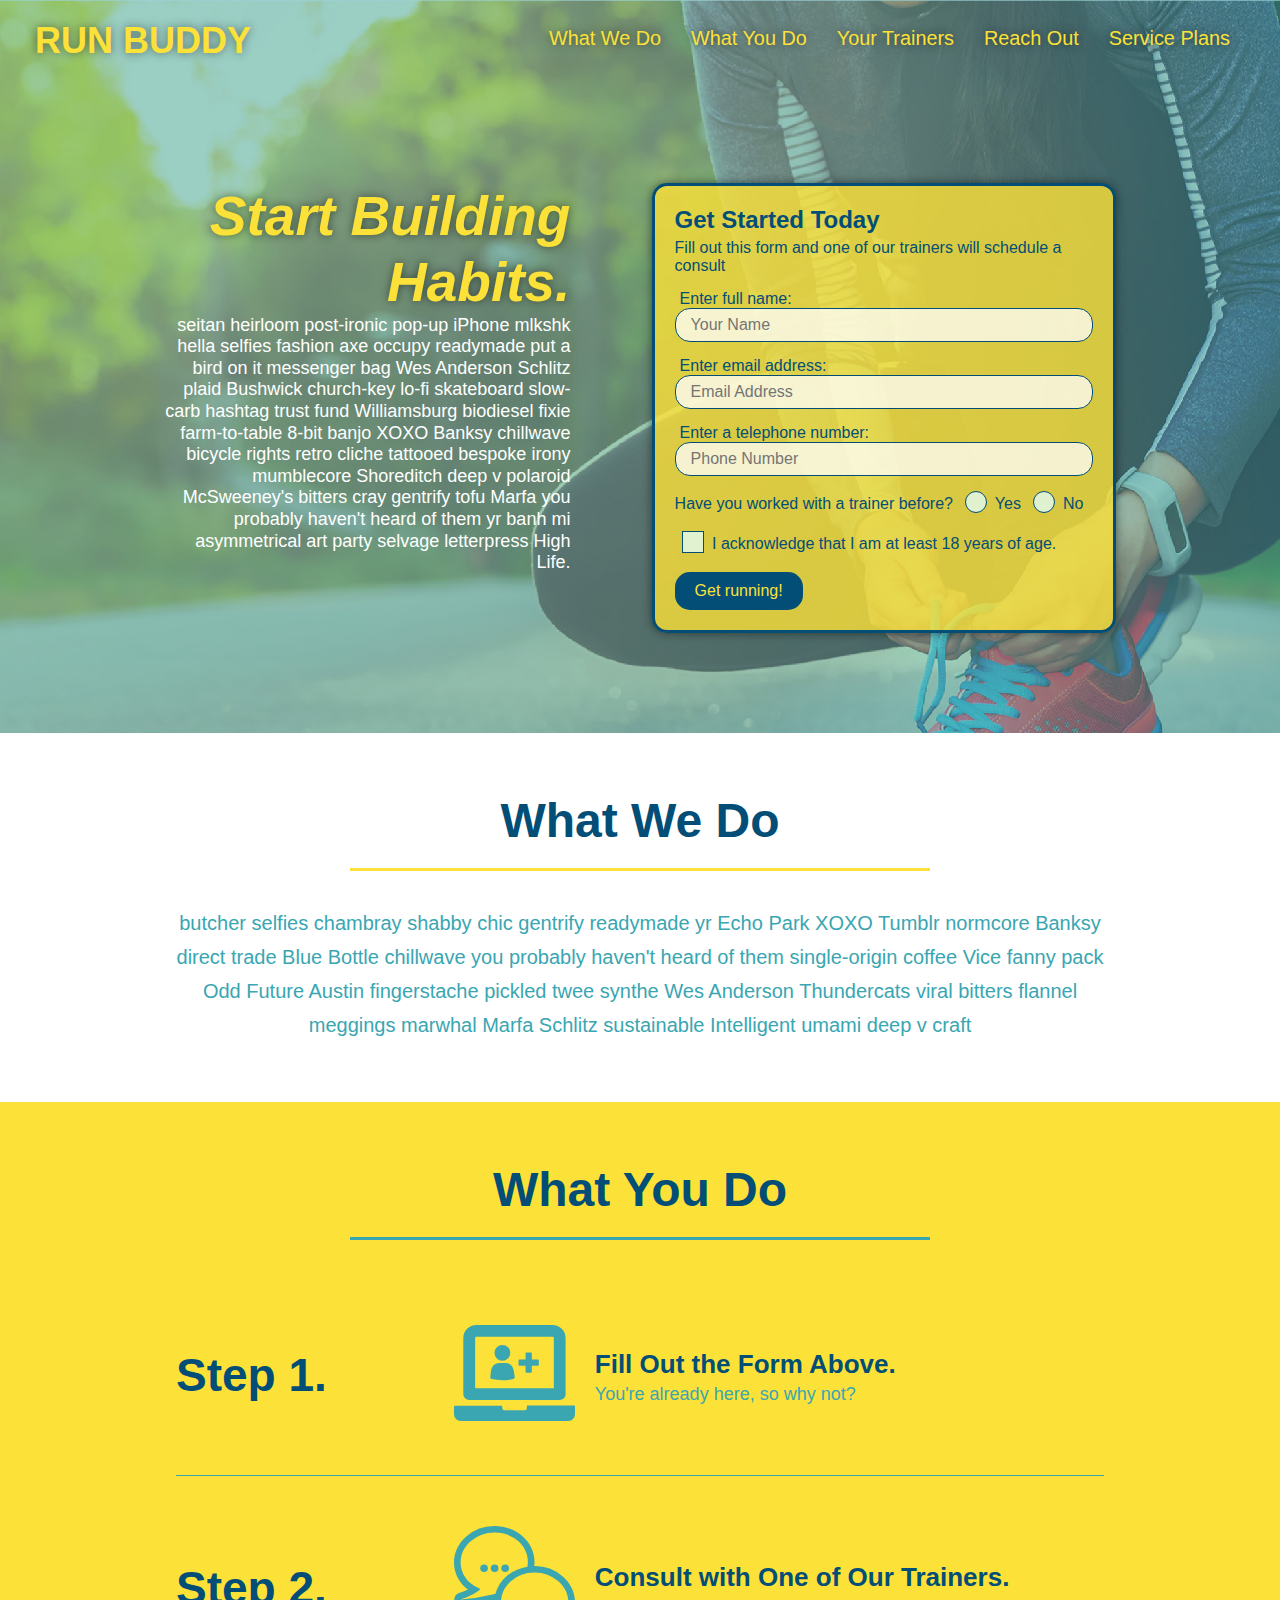
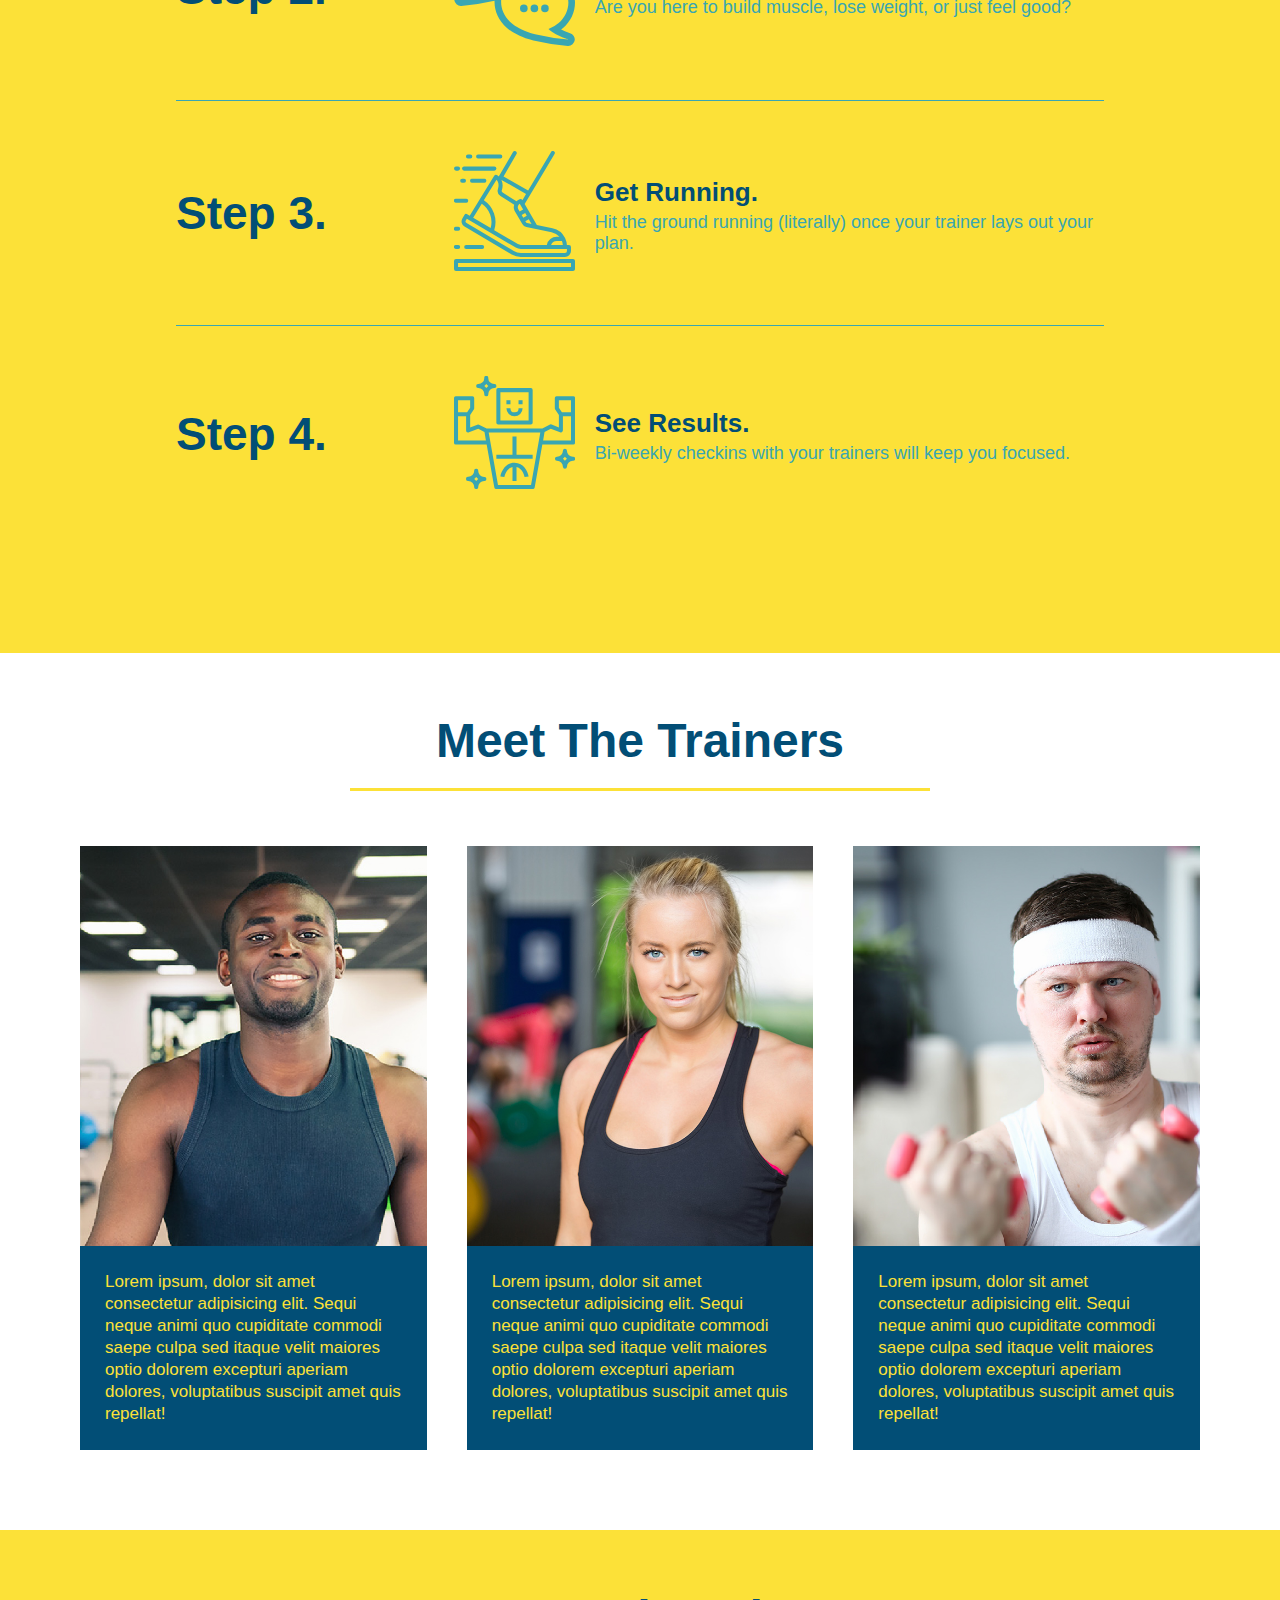
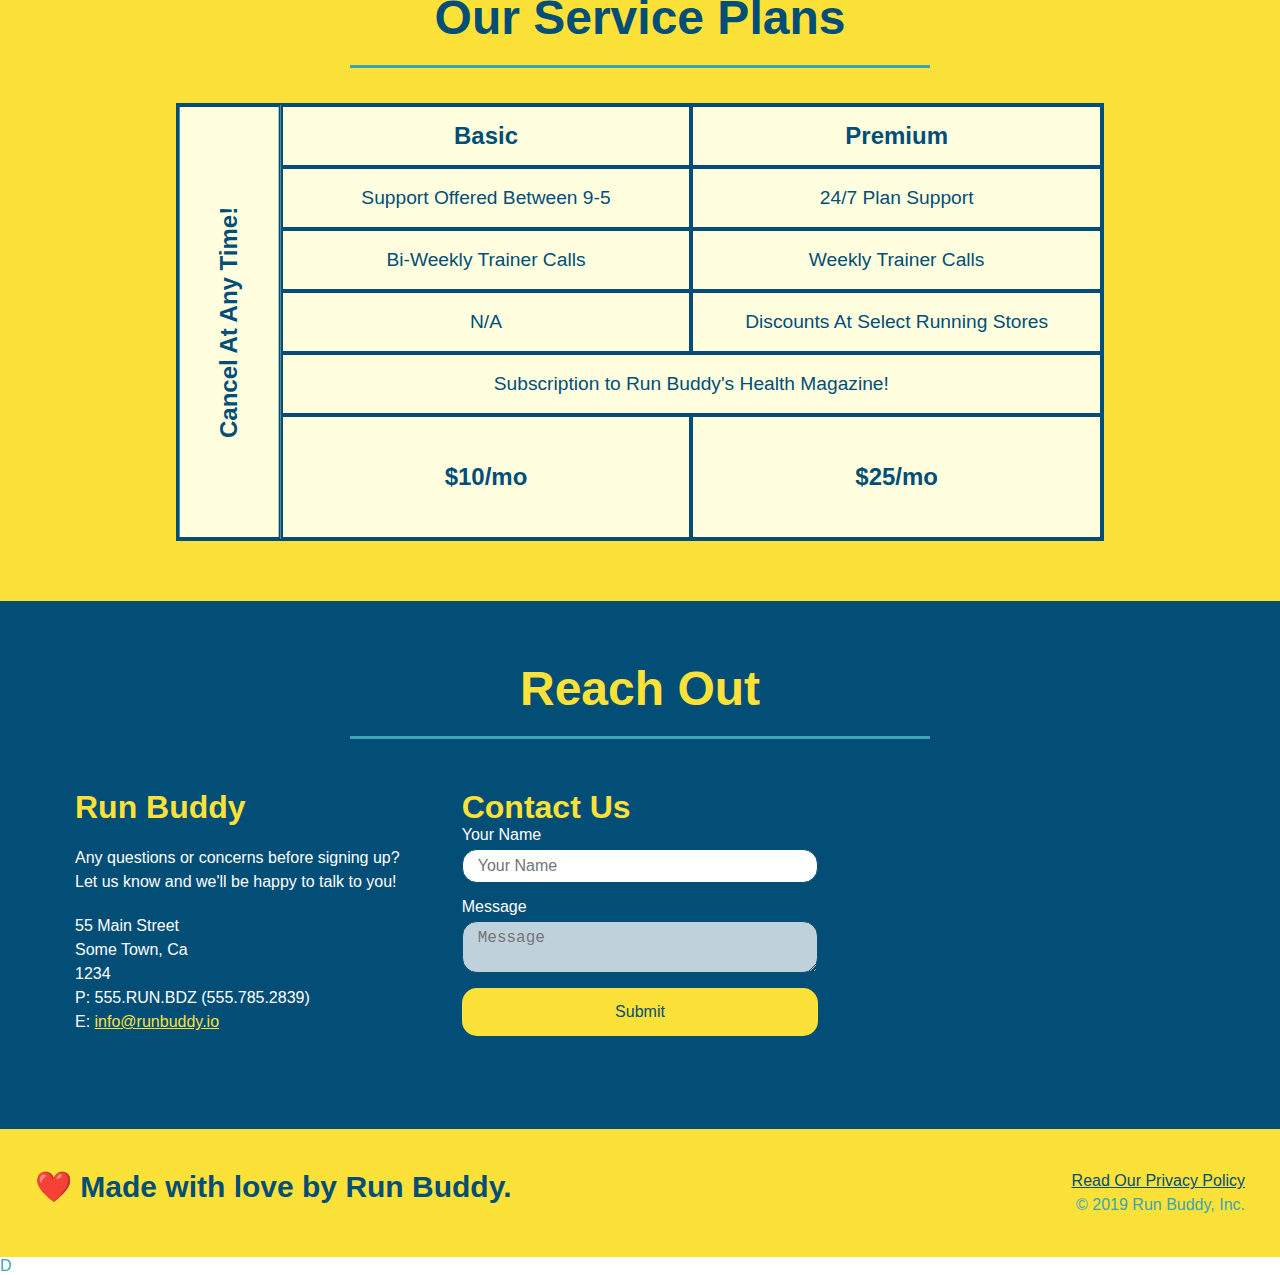
<file: index.html>
<!DOCTYPE html> 
<html lang="en">
    <head> 
        <meta name="viewport" content="width=device-width, initial-scale=1.0"/>
        <link rel="stylesheet" href="./assets/css/style.css" />
        <meta charset="UTF-8" />
        <title>Run Buddy</title>
    </head>
<body> 
    <!-- navigation --> 
    <header> 
    <h1>
        <a href="/">RUN BUDDY</a>
    </h1>
    <nav> 
        <!-- Unordered list element-->
        <ul>
            <!-- List item element-->
            <li>
                <!-- Anchor element -->
                <a href="#what-we-do">What We Do</a>
            </li>
            <li> 
                <a href="#what-you-do">What You Do</a>
            </li>
            <li>
                <a href="#your-trainers">Your Trainers</a>
            </li>
            <li>
                <a href="#reach-out">Reach Out</a>
            </li>
            <li>
                <a href="#service-plans">Service Plans</a>
            </li>
        </ul>
    </nav>
    </header> 

    <!-- hero/jumbotron -->
    <section class="hero">
        <div class="hero-cta"> 
            <h2>Start Building Habits.</h2>
            <p>
                seitan heirloom post-ironic pop-up iPhone mlkshk hella selfies fashion axe occupy readymade put a bird on it
                messenger bag Wes Anderson Schlitz plaid Bushwick church-key lo-fi skateboard slow-carb hashtag trust fund
                Williamsburg biodiesel fixie farm-to-table 8-bit banjo XOXO Banksy chillwave bicycle rights retro cliche
                tattooed bespoke irony mumblecore Shoreditch deep v polaroid McSweeney's bitters cray gentrify tofu Marfa you
                probably haven't heard of them yr banh mi asymmetrical art party selvage letterpress High Life.
                </p> 
        </div>
        <div class="hero-form">
            <h3>Get Started Today</h3>
        <p>Fill out this form and one of our trainers will schedule a consult</p>
        <!-- Add form element -->
        <form>
            <label for="name">Enter full name:</label>
            <input type="text" placeholder="Your Name" name="name" id="name" class="form-input"/> 

            <label for="email">Enter email address:</label>
            <input type="email" placeholder="Email Address" name="email" id="email" class="form-input"/>

            <label for="phone">Enter a telephone number:</label>
            <input type="tel" placeholder="Phone Number" name="phone" id="phone" class="form-input"/> 

            <p>Have you worked with a trainer before?
                <span class="radio-wrapper">
                <input type="radio" name="trainer-confirm" id="trainer-yes" />
                <label for="trainer-yes">Yes</label>
            </span>
            <span class="radio-wrapper">
                <input type="radio" name="trainer-confirm" id="trainer-no" />
                <label for="trainer-no">No</label>
            </span>
            </p>
            <p>
                <span class="checkbox-wrapper">
                    <input type="checkbox" name="age-confirm" id="checkbox" />
                    <label for="checkbox">I acknowledge that I am at least 18 years of age.</label>
                  </span>
            </p>
            <button type="submit">
                Get running!
            </button>
        </form>
         </div>
    </section>
<!-- end hero -->

    <!-- "what we do" section-->
    <section id="what-we-do" class="intro"> 
        <div class="flex-row">
        <h2 class="section-title primary-border">What We Do</h2>
    </div>
    <div class="flex-row">
        <p> butcher selfies chambray shabby chic gentrify readymade yr Echo Park XOXO Tumblr normcore Banksy direct trade Blue Bottle chillwave you probably haven't heard of them single-origin coffee Vice fanny pack Odd Future Austin fingerstache pickled twee synthe Wes Anderson Thundercats viral bitters flannel meggings marwhal Marfa Schlitz sustainable Intelligent umami deep v craft
         </p>
    </div>
    </section>

    <!-- "what you do" section-->
    <section id="what-you-do" class="steps"> 
        <div class="flex-row">
        <h2 class="section-title secondary-border">What You Do</h2>
        </div>

    <div class="step">
    <h3>Step 1.</h3>
    <div class="step-info">
        <div class="step-img">
        <img src="./assets/images/step-1.svg" alt="" />
        </div>
        <div class="step-text">
        <h4>Fill Out the Form Above.</h4>
        <p> You're already here, so why not?</p>
        </div>
        </div>
    </div>

    <div class="step"> 
        <h3>Step 2.</h3>
        <div class="step-info">
            <div class="step-img">
        <img src="./assets/images/step-2.svg" alt="" />
        </div>
        <div class="step-text">
        <h4>Consult with One of Our Trainers.</h4>
        <p>Are you here to build muscle, lose weight, or just feel good?</p>
        </div>
    </div>
    </div>
    
    <div class="step">
        <h3>Step 3.</h3> 
        <div class="step-info">
            <div class="step-img">
        <img src="./assets/images/step-3.svg" alt="" />
        </div>
        <div class="step-text">
        <h4>Get Running.</h4>
        <p>Hit the ground running (literally) once your trainer lays out your plan.</p>
        </div>
        </div>
    </div>

    <div class="step">
        <h3>Step 4.</h3>
        <div class="step-info">
            <div class="step-img">
        <img src="assets/images/step-4.svg" alt="" />
        </div>
        <div class="step-text">
        <h4>See Results.</h4>
        <p>Bi-weekly checkins with your trainers will keep you focused.</p>
        </div>
        </div>
    </div>

    </section>
    
    <!-- "meet the trainers" section-->
    <section id="your-trainers">
        <div class="flex-row">
    <h2 class="section-title primary-border"> Meet The Trainers</h2>
    </div>
<div class="trainers">
    <!-- first trainer bio -->
    <article class="trainer"> 
        <div class="trainer-img trainer-1">
            <div>
            <h3>Arron Stephens</h3>
            <h4>Speed / Strength</h4>
            </div>
        </div>
        <div class="trainer-bio">
            <h3>Arron Stephens</h3>
            <h4>Speed / Strength</h4>
            <p>
                Lorem ipsum, dolor sit amet consectetur adipisicing elit. Sequi neque animi quo cupiditate commodi saepe culpa sed
                itaque velit maiores optio dolorem excepturi aperiam dolores, voluptatibus suscipit amet quis repellat!
            </p>
        </div>
    </article>

    <!-- second trainer bio -->
    <article class="trainer">
        <div class="trainer-img trainer-2">
            <div>
            <h3>Joanna Gill</h3>
            <h4>Endurance</h4>
            </div>
        </div>
        <div class="trainer-bio">
            <h3>Joanna Gill</h3>
            <h4>Endurance</h4>
            <p>Lorem ipsum, dolor sit amet consectetur adipisicing elit. Sequi neque animi quo cupiditate commodi saepe culpa sed
                itaque velit maiores optio dolorem excepturi aperiam dolores, voluptatibus suscipit amet quis repellat!
             </p>
        </div>
    </article>
    
    <!-- third trainer bio -->
    <article class="trainer">
        <div class="trainer-img trainer-3">
       <div>
           <h3>Harry "the Headband" Smith</h3>
           <h4>Strength</h4>
       </div>
        </div>
       <div class="trainer-bio">
        <h3>Harry "the Headband" Smith</h3>
        <h4>Strength</h4>
           <p>Lorem ipsum, dolor sit amet consectetur adipisicing elit. Sequi neque animi quo cupiditate commodi saepe culpa sed
            itaque velit maiores optio dolorem excepturi aperiam dolores, voluptatibus suscipit amet quis repellat!
        </p>
       </div> 
    </article>
    </div>

    </section>

<section id="service-plans" class="services">
<h2 class="section-title secondary-border">
    Our Service Plans
</h2>
<div class="service-grid-wrapper">
    <div class="service-grid-container">
  <!-- Headers -->
<div class="service-grid-item grid-head basic">
    Basic
  </div>
  <div class="service-grid-item grid-head premium">
    Premium
  </div>
  <!-- Body -->
  <div class="service-grid-item basic">
    Support Offered Between 9-5
  </div>
  
  <div class="service-grid-item premium">
    24/7 Plan Support
  </div>
  
  <div class="service-grid-item basic">
    Bi-Weekly Trainer Calls
  </div>
  
  <div class="service-grid-item premium">
    Weekly Trainer Calls
  </div>
  
  <div class="service-grid-item basic">
    N/A
  </div>
  
  <div class="service-grid-item premium">
    Discounts At Select Running Stores
  </div>
  
  <div class="service-grid-item both">
    Subscription to Run Buddy's Health Magazine!
  </div>
  
  <div class="service-grid-item grid-price basic">
    $10/mo
  </div>
  
  <div class="service-grid-item grid-price premium">
    $25/mo
  </div>
  
  <div class="service-grid-item cancel">
    Cancel At Any Time!
  </div>
    </div> <!-- div service-grid-container -->
  </div> <!-- div service-grid-wrapper -->

</section>

    <!-- "reach out" section-->
    <section id="reach-out" class="contact"> 
        <div class="flex-row">
        <h2 class="section-title secondary-border">Reach Out</h2>
        </div>
        <div class="contact-info">
            <div>
            <h3>Run Buddy</h3>
            <p> 
                Any questions or concerns before signing up? 
                <br /> 
                Let us know and we'll be happy to talk to you!
            </p>

            <address>
                55 Main Street <br />
                Some Town, Ca <br />
                1234<br />
                P: 555.RUN.BDZ (555.785.2839)<br/>
                E: <a href="mailto:info@runbuddy.io">info@runbuddy.io</a>
            </address>
        </div>
        <div class="contact-form">
            <h3>Contact Us</h3>
            <form>
                <label for="contact-name">Your Name</label>
                <input type="text" id="contact-name" placeholder="Your Name"/>

                <label for="contact-message">Message</label>
                <textarea id="contact-message" placeholder="Message"></textarea>
                <button type="submit">Submit</button>
            </form>    
            </div>
                <iframe src="https://www.google.com/maps/embed?pb=!1m26!1m12!1m3!1d6343.705112958819!2d-121.84795732366601!3d37.34599921935895!2m3!1f0!2f0!3f0!3m2!1i1024!2i768!4f13.1!4m11!3e6!4m3!3m2!1d37.343133!2d-121.8448739!4m5!1s0x808fcd3c7d6fde57%3A0x1191982f8df5db0e!2s633%20Sinclair%20Dr%2C%20San%20Jose%2C%20CA%2095116-3440%2C%20USA!3m2!1d37.3493237!2d-121.8420407!5e0!3m2!1sen!2sus!4v1600369711053!5m2!1sen!2sus" 
                frameborder="0" style="border:0;" allowfullscreen="" aria-hidden="false" tabindex="0"></iframe>
        </div>
        </div>
    </section>

<!-- footer -->
<footer>
    <h2>❤️ Made with love by Run Buddy. </h2>
    <div> 
        <a href="./projects-policy.html">Read Our Privacy Policy</a><br />
        &copy; 2019 Run Buddy, Inc.
    </div>
</footer>

</body>
</html>
D
</file>
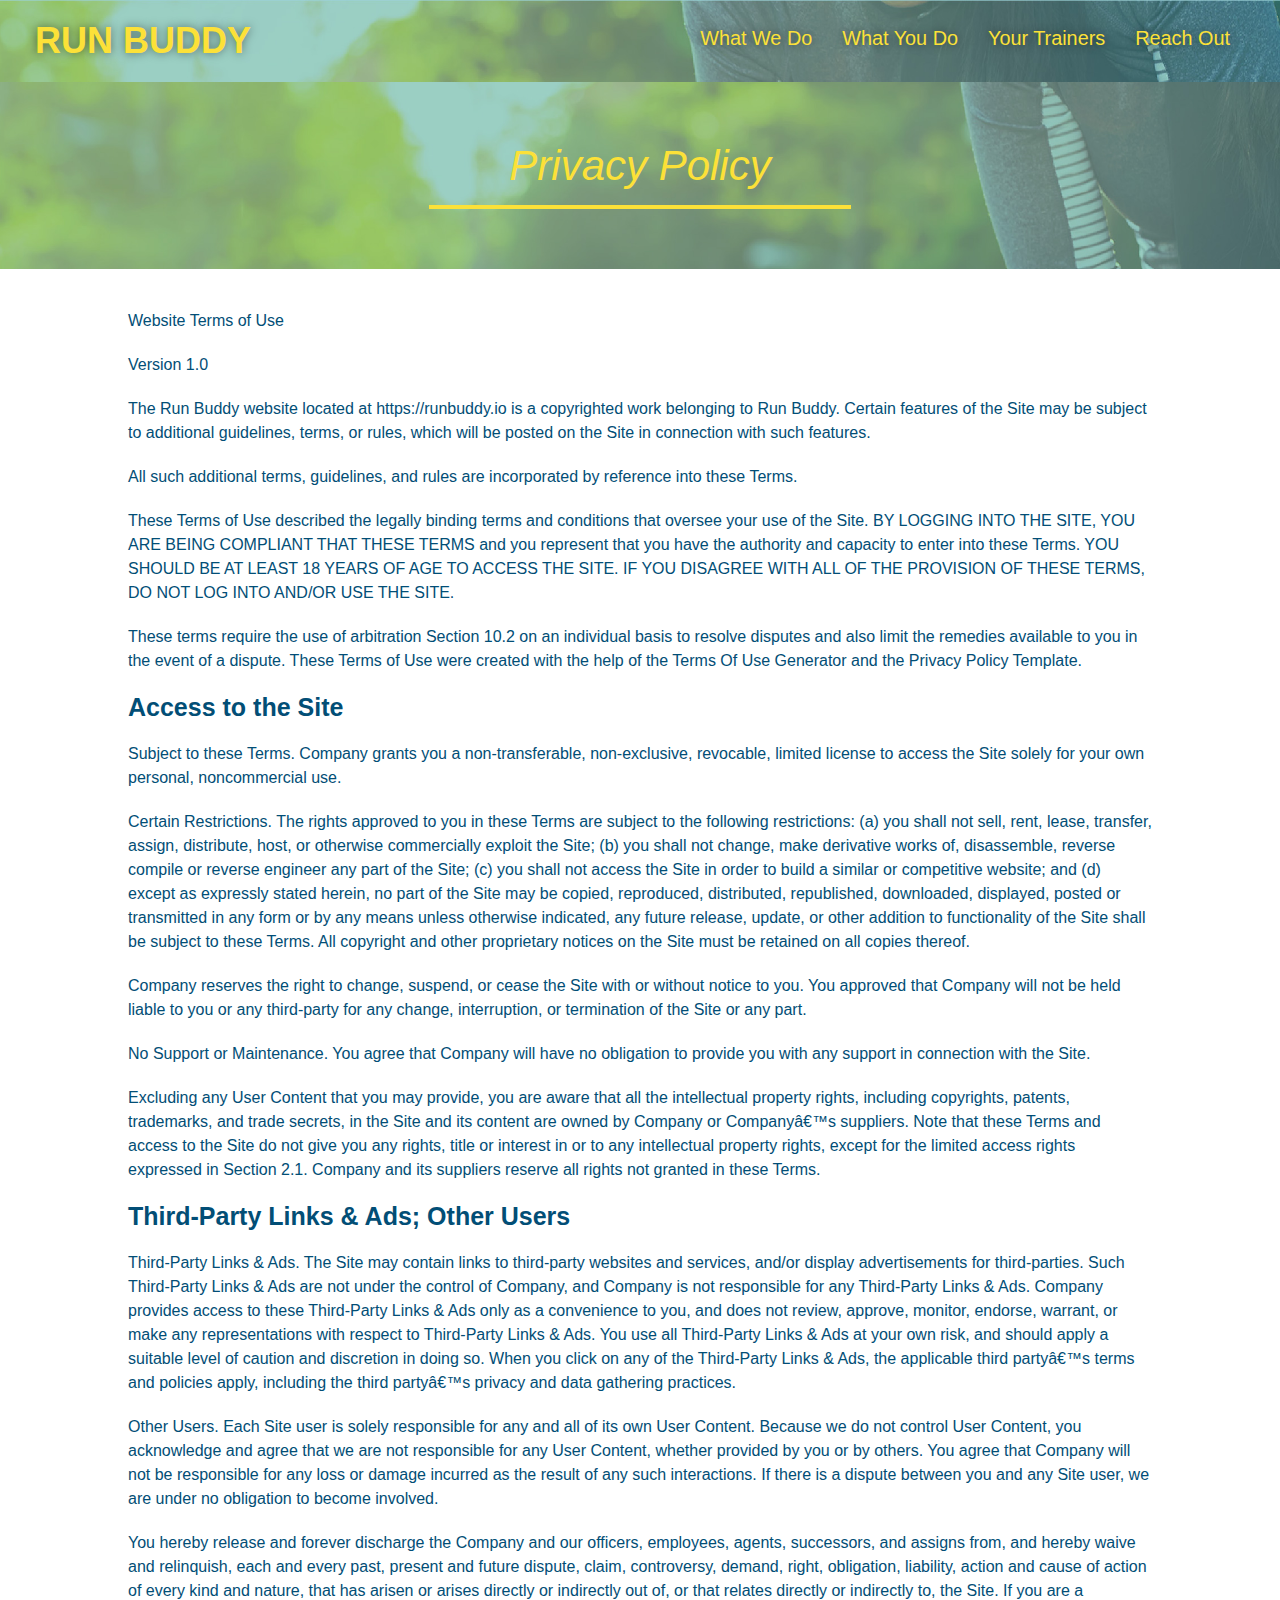
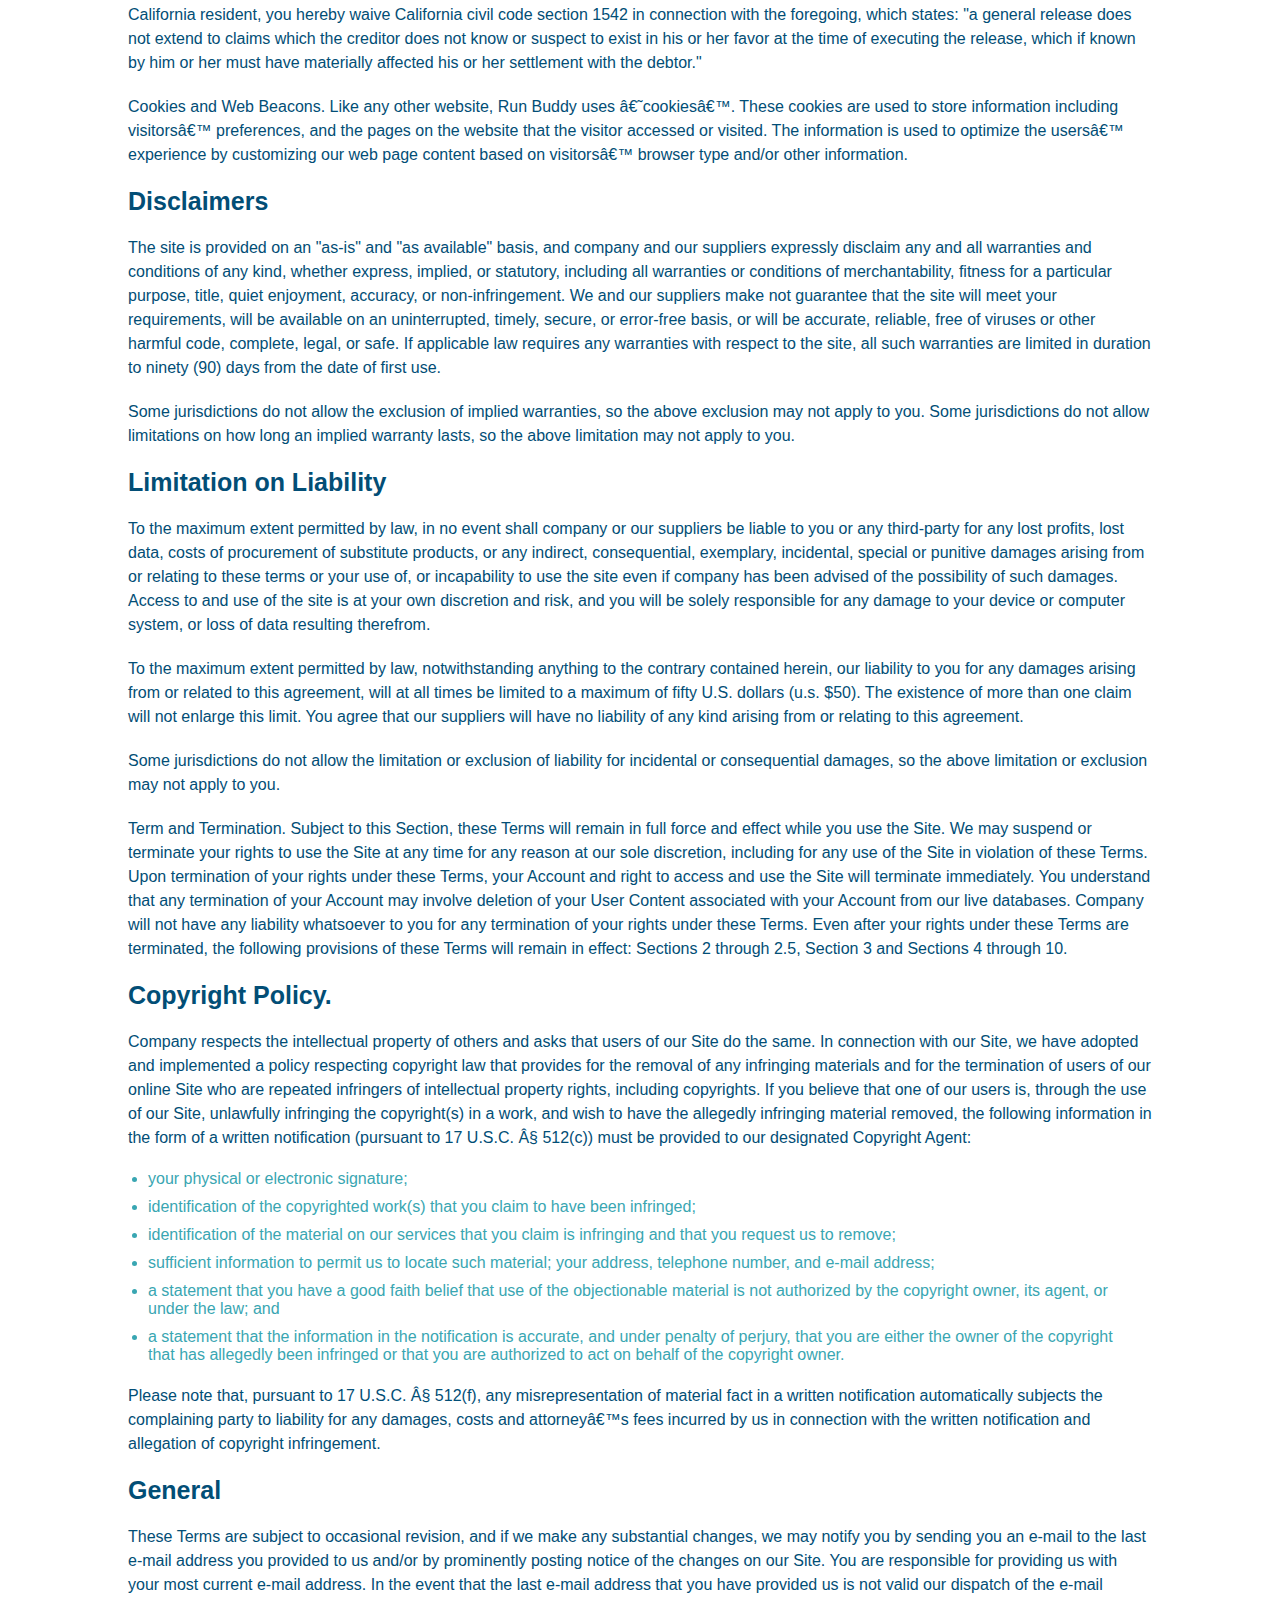
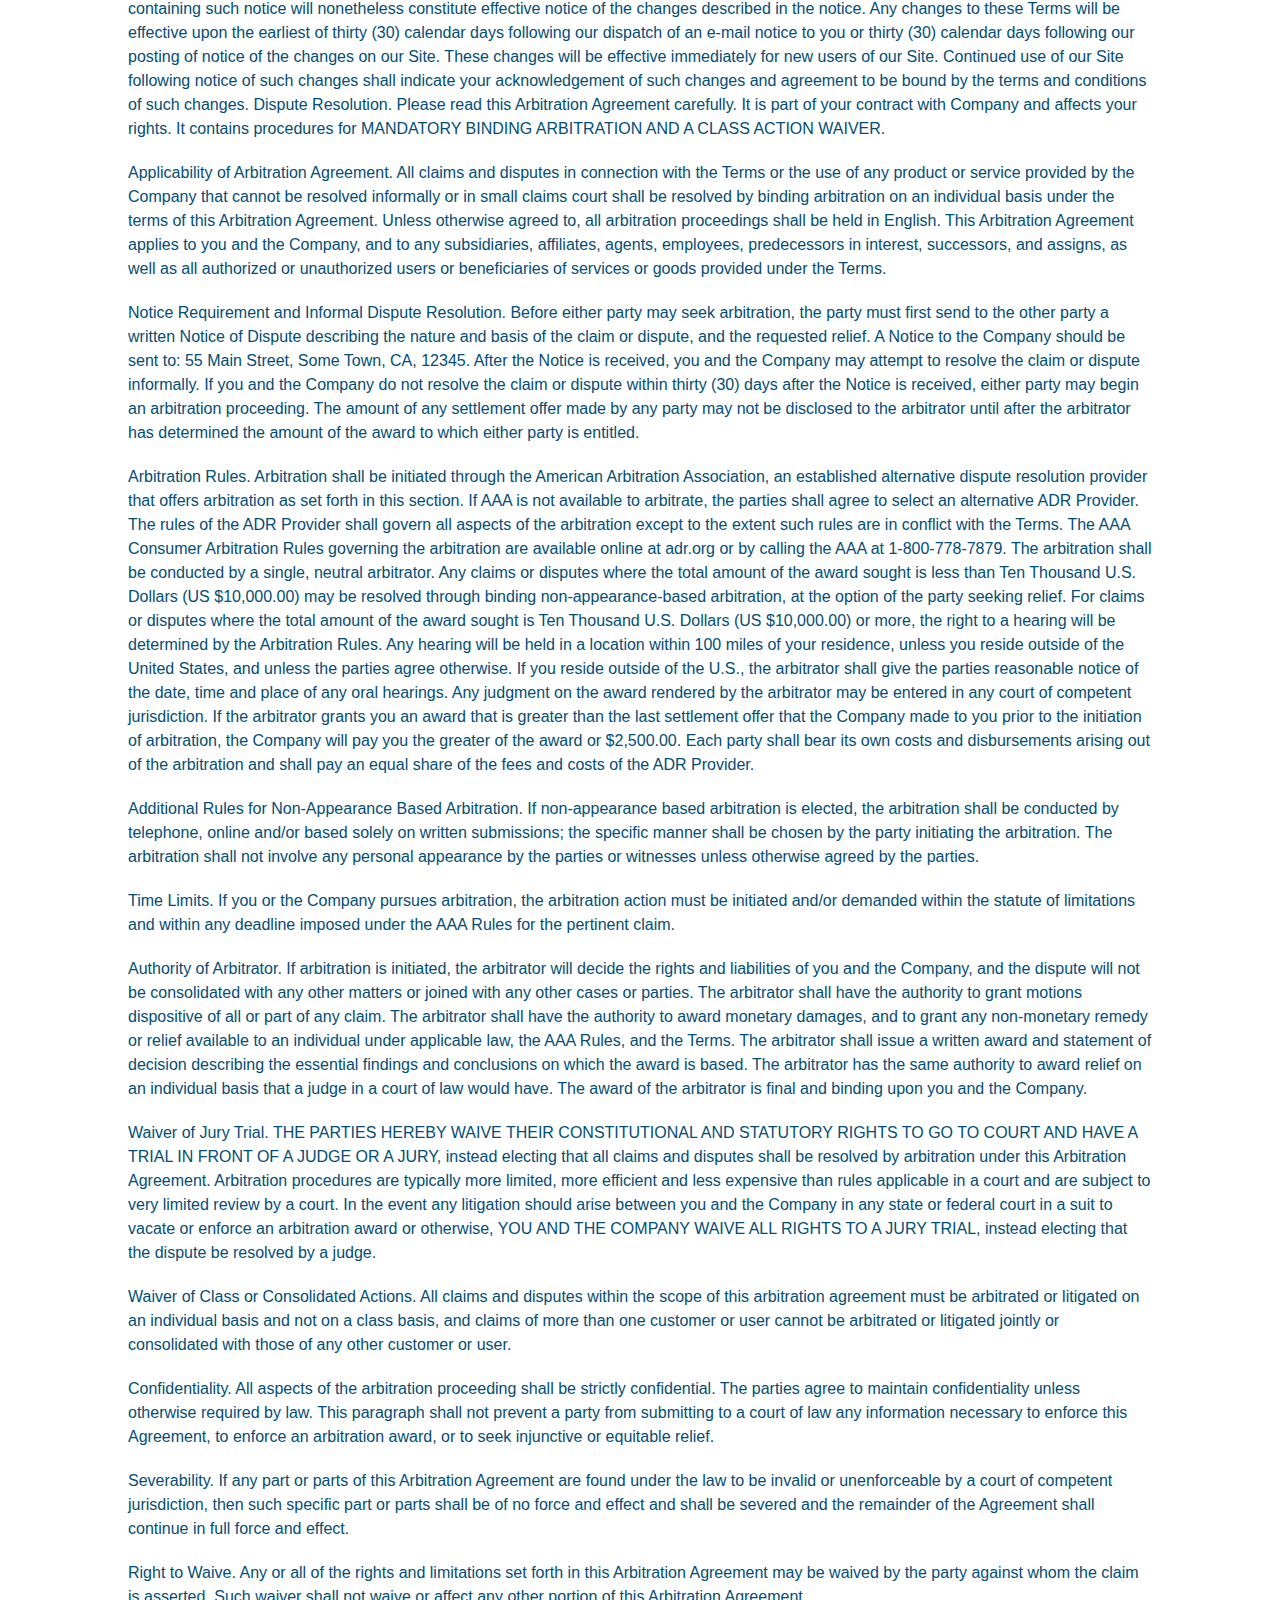
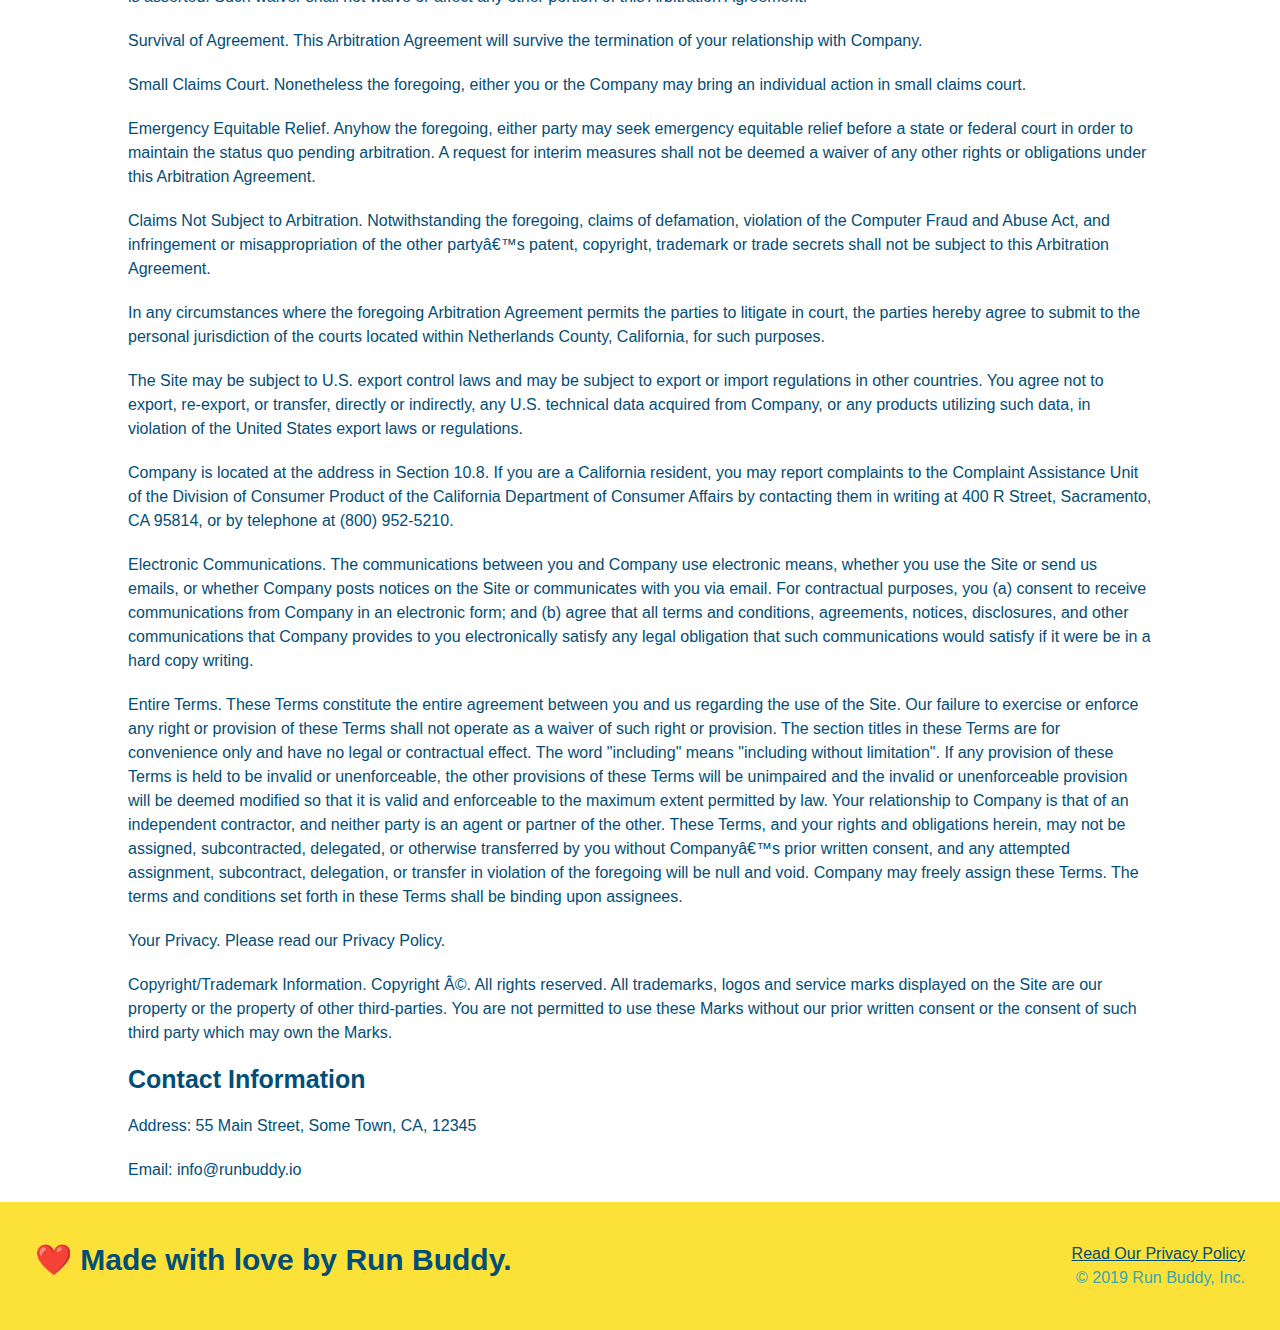
<file: projects-policy.html>
<!DOCTYPE html>
<html lang="en">
<head>
  <meta name="viewport" content="width=device-width, initial-scale=1.0"/>
    <link rel="stylesheet" href="./assets/css/style.css" />
    <link rel="stylesheet" href="./assets/css/secondary-styles.css" />
    <meta charset="UTF-8">
    <title>Privacy Policy - Run Buddy</title>
</head>
<body>
    
</body>

<header> 
    <h1>
        <a href="/">RUN BUDDY</a>
    </h1>

    <!-- navigation header -->
    <nav> 
        <!-- Unordered list element-->
        <ul>
            <!-- List item element-->
            <li>
                <!-- Anchor element -->
                <a href="./index.html#what-we-do">What We Do</a>
            </li>
            <li> 
                <a href="./index.html#what-you-do">What You Do</a>
            </li>
            <li>
                <a href="./index.html#your-trainers">Your Trainers</a>
            </li>
            <li>
                <a href="./index.html#reach-out">Reach Out</a>
            </li>
        </ul>
    </nav>
    </header> 

    <!-- hero section -->
    <section class="hero">
        <h2 class="page-title">
            Privacy Policy
        </h2>

    </section>

    <article class="secondary-content"> 
        <p>
            Website Terms of Use
          </p>
    
          <p>
            Version 1.0
          </p>
    
          <p>
            The Run Buddy website located at https://runbuddy.io is a copyrighted work belonging to Run Buddy. Certain
            features of the Site may be subject to additional guidelines, terms, or rules, which will be posted on the Site
            in connection with such features.
          </p>
    
          <p>
            All such additional terms, guidelines, and rules are incorporated by reference into these Terms.
          </p>
    
          <p>
            These Terms of Use described the legally binding terms and conditions that oversee your use of the Site. BY
            LOGGING INTO THE SITE, YOU ARE BEING COMPLIANT THAT THESE TERMS and you represent that you have the authority
            and capacity to enter into these Terms. YOU SHOULD BE AT LEAST 18 YEARS OF AGE TO ACCESS THE SITE. IF YOU
            DISAGREE WITH ALL OF THE PROVISION OF THESE TERMS, DO NOT LOG INTO AND/OR USE THE SITE.
          </p>
    
          <p>
            These terms require the use of arbitration Section 10.2 on an individual basis to resolve disputes and also
            limit the remedies available to you in the event of a dispute. These Terms of Use were created with the help of
            the Terms Of Use Generator and the Privacy Policy Template.
          </p>
    
          <h3>
            Access to the Site
          </h3>
    
          <p>
            Subject to these Terms. Company grants you a non-transferable, non-exclusive, revocable, limited license to
            access the Site solely for your own personal, noncommercial use.
          </p>
    
          <p>
            Certain Restrictions. The rights approved to you in these Terms are subject to the following restrictions: (a)
            you shall not sell, rent, lease, transfer, assign, distribute, host, or otherwise commercially exploit the Site;
            (b) you shall not change, make derivative works of, disassemble, reverse compile or reverse engineer any part of
            the Site; (c) you shall not access the Site in order to build a similar or competitive website; and (d) except
            as expressly stated herein, no part of the Site may be copied, reproduced, distributed, republished, downloaded,
            displayed, posted or transmitted in any form or by any means unless otherwise indicated, any future release,
            update, or other addition to functionality of the Site shall be subject to these Terms. All copyright and other
            proprietary notices on the Site must be retained on all copies thereof.
          </p>
    
          <p>
            Company reserves the right to change, suspend, or cease the Site with or without notice to you. You approved
            that Company will not be held liable to you or any third-party for any change, interruption, or termination of
            the Site or any part.
          </p>
    
          <p>
            No Support or Maintenance. You agree that Company will have no obligation to provide you with any support in
            connection with the Site.
          </p>
    
          <p>
            Excluding any User Content that you may provide, you are aware that all the intellectual property rights,
            including copyrights, patents, trademarks, and trade secrets, in the Site and its content are owned by Company
            or Companyâ€™s suppliers. Note that these Terms and access to the Site do not give you any rights, title or
            interest in or to any intellectual property rights, except for the limited access rights expressed in Section
            2.1. Company and its suppliers reserve all rights not granted in these Terms.
          </p>
    
          <h3>
            Third-Party Links & Ads; Other Users
          </h3>
    
          <p>
            Third-Party Links & Ads. The Site may contain links to third-party websites and services, and/or display
            advertisements for third-parties. Such Third-Party Links & Ads are not under the control of Company, and Company
            is not responsible for any Third-Party Links & Ads. Company provides access to these Third-Party Links & Ads
            only as a convenience to you, and does not review, approve, monitor, endorse, warrant, or make any
            representations with respect to Third-Party Links & Ads. You use all Third-Party Links & Ads at your own risk,
            and should apply a suitable level of caution and discretion in doing so. When you click on any of the
            Third-Party Links & Ads, the applicable third partyâ€™s terms and policies apply, including the third partyâ€™s
            privacy and data gathering practices.
          </p>
    
          <p>
            Other Users. Each Site user is solely responsible for any and all of its own User Content. Because we do not
            control User Content, you acknowledge and agree that we are not responsible for any User Content, whether
            provided by you or by others. You agree that Company will not be responsible for any loss or damage incurred as
            the result of any such interactions. If there is a dispute between you and any Site user, we are under no
            obligation to become involved.
          </p>
    
          <p>
            You hereby release and forever discharge the Company and our officers, employees, agents, successors, and
            assigns from, and hereby waive and relinquish, each and every past, present and future dispute, claim,
            controversy, demand, right, obligation, liability, action and cause of action of every kind and nature, that has
            arisen or arises directly or indirectly out of, or that relates directly or indirectly to, the Site. If you are
            a California resident, you hereby waive California civil code section 1542 in connection with the foregoing,
            which states: "a general release does not extend to claims which the creditor does not know or suspect to exist
            in his or her favor at the time of executing the release, which if known by him or her must have materially
            affected his or her settlement with the debtor."
          </p>
    
          <p>
            Cookies and Web Beacons. Like any other website, Run Buddy uses â€˜cookiesâ€™. These cookies are used to store
            information including visitorsâ€™ preferences, and the pages on the website that the visitor accessed or visited.
            The information is used to optimize the usersâ€™ experience by customizing our web page content based on visitorsâ€™
            browser type and/or other information.
          </p>
    
          <h3>
            Disclaimers
          </h3>
    
          <p>
            The site is provided on an "as-is" and "as available" basis, and company and our suppliers expressly disclaim
            any and all warranties and conditions of any kind, whether express, implied, or statutory, including all
            warranties or conditions of merchantability, fitness for a particular purpose, title, quiet enjoyment, accuracy,
            or non-infringement. We and our suppliers make not guarantee that the site will meet your requirements, will be
            available on an uninterrupted, timely, secure, or error-free basis, or will be accurate, reliable, free of
            viruses or other harmful code, complete, legal, or safe. If applicable law requires any warranties with respect
            to the site, all such warranties are limited in duration to ninety (90) days from the date of first use.
          </p>
    
          <p>
            Some jurisdictions do not allow the exclusion of implied warranties, so the above exclusion may not apply to
            you. Some jurisdictions do not allow limitations on how long an implied warranty lasts, so the above limitation
            may not apply to you.
          </p>
    
          <h3>
            Limitation on Liability
          </h3>
    
          <p>
            To the maximum extent permitted by law, in no event shall company or our suppliers be liable to you or any
            third-party for any lost profits, lost data, costs of procurement of substitute products, or any indirect,
            consequential, exemplary, incidental, special or punitive damages arising from or relating to these terms or
            your use of, or incapability to use the site even if company has been advised of the possibility of such
            damages. Access to and use of the site is at your own discretion and risk, and you will be solely responsible
            for any damage to your device or computer system, or loss of data resulting therefrom.
          </p>
    
          <p>
            To the maximum extent permitted by law, notwithstanding anything to the contrary contained herein, our liability
            to you for any damages arising from or related to this agreement, will at all times be limited to a maximum of
            fifty U.S. dollars (u.s. $50). The existence of more than one claim will not enlarge this limit. You agree that
            our suppliers will have no liability of any kind arising from or relating to this agreement.
          </p>
    
          <p>
            Some jurisdictions do not allow the limitation or exclusion of liability for incidental or consequential
            damages, so the above limitation or exclusion may not apply to you.
          </p>
    
          <p>
            Term and Termination. Subject to this Section, these Terms will remain in full force and effect while you use
            the Site. We may suspend or terminate your rights to use the Site at any time for any reason at our sole
            discretion, including for any use of the Site in violation of these Terms. Upon termination of your rights under
            these Terms, your Account and right to access and use the Site will terminate immediately. You understand that
            any termination of your Account may involve deletion of your User Content associated with your Account from our
            live databases. Company will not have any liability whatsoever to you for any termination of your rights under
            these Terms. Even after your rights under these Terms are terminated, the following provisions of these Terms
            will remain in effect: Sections 2 through 2.5, Section 3 and Sections 4 through 10.
          </p>
    
          <h3>
            Copyright Policy.
          </h3>
    
          <p>
            Company respects the intellectual property of others and asks that users of our Site do the same. In connection
            with our Site, we have adopted and implemented a policy respecting copyright law that provides for the removal
            of any infringing materials and for the termination of users of our online Site who are repeated infringers of
            intellectual property rights, including copyrights. If you believe that one of our users is, through the use of
            our Site, unlawfully infringing the copyright(s) in a work, and wish to have the allegedly infringing material
            removed, the following information in the form of a written notification (pursuant to 17 U.S.C. Â§ 512(c)) must
            be provided to our designated Copyright Agent:
          </p>
    
          <ul>
            <li>
              your physical or electronic signature;
            </li>
            <li>
              identification of the copyrighted work(s) that you claim to have been infringed;
            </li>
            <li>
              identification of the material on our services that you claim is infringing and that you request us to remove;
            </li>
            <li>
              sufficient information to permit us to locate such material; your address, telephone number, and e-mail
              address;
            </li>
            <li>
              a statement that you have a good faith belief that use of the objectionable material is not authorized by the
              copyright owner, its agent, or under the law; and
            </li>
            <li>
              a statement that the information in the notification is accurate, and under penalty of perjury, that you are
              either the owner of the copyright that has allegedly been infringed or that you are authorized to act on
              behalf of the copyright owner.
            </li>
          </ul>
    
          <p>
            Please note that, pursuant to 17 U.S.C. Â§ 512(f), any misrepresentation of material fact in a written
            notification automatically subjects the complaining party to liability for any damages, costs and attorneyâ€™s
            fees incurred by us in connection with the written notification and allegation of copyright infringement.
          </p>
    
          <h3>
            General
          </h3>
    
          <p>
            These Terms are subject to occasional revision, and if we make any substantial changes, we may notify you by
            sending you an e-mail to the last e-mail address you provided to us and/or by prominently posting notice of the
            changes on our Site. You are responsible for providing us with your most current e-mail address. In the event
            that the last e-mail address that you have provided us is not valid our dispatch of the e-mail containing such
            notice will nonetheless constitute effective notice of the changes described in the notice. Any changes to these
            Terms will be effective upon the earliest of thirty (30) calendar days following our dispatch of an e-mail
            notice to you or thirty (30) calendar days following our posting of notice of the changes on our Site. These
            changes will be effective immediately for new users of our Site. Continued use of our Site following notice of
            such changes shall indicate your acknowledgement of such changes and agreement to be bound by the terms and
            conditions of such changes. Dispute Resolution. Please read this Arbitration Agreement carefully. It is part of
            your contract with Company and affects your rights. It contains procedures for MANDATORY BINDING ARBITRATION AND
            A CLASS ACTION WAIVER.
          </p>
    
          <p>
            Applicability of Arbitration Agreement. All claims and disputes in connection with the Terms or the use of any
            product or service provided by the Company that cannot be resolved informally or in small claims court shall be
            resolved by binding arbitration on an individual basis under the terms of this Arbitration Agreement. Unless
            otherwise agreed to, all arbitration proceedings shall be held in English. This Arbitration Agreement applies to
            you and the Company, and to any subsidiaries, affiliates, agents, employees, predecessors in interest,
            successors, and assigns, as well as all authorized or unauthorized users or beneficiaries of services or goods
            provided under the Terms.
          </p>
    
          <p>
            Notice Requirement and Informal Dispute Resolution. Before either party may seek arbitration, the party must
            first send to the other party a written Notice of Dispute describing the nature and basis of the claim or
            dispute, and the requested relief. A Notice to the Company should be sent to: 55 Main Street, Some Town, CA,
            12345. After the Notice is received, you and the Company may attempt to resolve the claim or dispute informally.
            If you and the Company do not resolve the claim or dispute within thirty (30) days after the Notice is received,
            either party may begin an arbitration proceeding. The amount of any settlement offer made by any party may not
            be disclosed to the arbitrator until after the arbitrator has determined the amount of the award to which either
            party is entitled.
          </p>
    
          <p>
            Arbitration Rules. Arbitration shall be initiated through the American Arbitration Association, an established
            alternative dispute resolution provider that offers arbitration as set forth in this section. If AAA is not
            available to arbitrate, the parties shall agree to select an alternative ADR Provider. The rules of the ADR
            Provider shall govern all aspects of the arbitration except to the extent such rules are in conflict with the
            Terms. The AAA Consumer Arbitration Rules governing the arbitration are available online at adr.org or by
            calling the AAA at 1-800-778-7879. The arbitration shall be conducted by a single, neutral arbitrator. Any
            claims or disputes where the total amount of the award sought is less than Ten Thousand U.S. Dollars (US
            $10,000.00) may be resolved through binding non-appearance-based arbitration, at the option of the party seeking
            relief. For claims or disputes where the total amount of the award sought is Ten Thousand U.S. Dollars (US
            $10,000.00) or more, the right to a hearing will be determined by the Arbitration Rules. Any hearing will be
            held in a location within 100 miles of your residence, unless you reside outside of the United States, and
            unless the parties agree otherwise. If you reside outside of the U.S., the arbitrator shall give the parties
            reasonable notice of the date, time and place of any oral hearings. Any judgment on the award rendered by the
            arbitrator may be entered in any court of competent jurisdiction. If the arbitrator grants you an award that is
            greater than the last settlement offer that the Company made to you prior to the initiation of arbitration, the
            Company will pay you the greater of the award or $2,500.00. Each party shall bear its own costs and
            disbursements arising out of the arbitration and shall pay an equal share of the fees and costs of the ADR
            Provider.
          </p>
    
          <p>
            Additional Rules for Non-Appearance Based Arbitration. If non-appearance based arbitration is elected, the
            arbitration shall be conducted by telephone, online and/or based solely on written submissions; the specific
            manner shall be chosen by the party initiating the arbitration. The arbitration shall not involve any personal
            appearance by the parties or witnesses unless otherwise agreed by the parties.
          </p>
    
          <p>
            Time Limits. If you or the Company pursues arbitration, the arbitration action must be initiated and/or demanded
            within the statute of limitations and within any deadline imposed under the AAA Rules for the pertinent claim.
          </p>
    
          <p>
            Authority of Arbitrator. If arbitration is initiated, the arbitrator will decide the rights and liabilities of
            you and the Company, and the dispute will not be consolidated with any other matters or joined with any other
            cases or parties. The arbitrator shall have the authority to grant motions dispositive of all or part of any
            claim. The arbitrator shall have the authority to award monetary damages, and to grant any non-monetary remedy
            or relief available to an individual under applicable law, the AAA Rules, and the Terms. The arbitrator shall
            issue a written award and statement of decision describing the essential findings and conclusions on which the
            award is based. The arbitrator has the same authority to award relief on an individual basis that a judge in a
            court of law would have. The award of the arbitrator is final and binding upon you and the Company.
          </p>
    
          <p>
            Waiver of Jury Trial. THE PARTIES HEREBY WAIVE THEIR CONSTITUTIONAL AND STATUTORY RIGHTS TO GO TO COURT AND HAVE
            A TRIAL IN FRONT OF A JUDGE OR A JURY, instead electing that all claims and disputes shall be resolved by
            arbitration under this Arbitration Agreement. Arbitration procedures are typically more limited, more efficient
            and less expensive than rules applicable in a court and are subject to very limited review by a court. In the
            event any litigation should arise between you and the Company in any state or federal court in a suit to vacate
            or enforce an arbitration award or otherwise, YOU AND THE COMPANY WAIVE ALL RIGHTS TO A JURY TRIAL, instead
            electing that the dispute be resolved by a judge.
          </p>
    
          <p>
            Waiver of Class or Consolidated Actions. All claims and disputes within the scope of this arbitration agreement
            must be arbitrated or litigated on an individual basis and not on a class basis, and claims of more than one
            customer or user cannot be arbitrated or litigated jointly or consolidated with those of any other customer or
            user.
          </p>
    
          <p>
            Confidentiality. All aspects of the arbitration proceeding shall be strictly confidential. The parties agree to
            maintain confidentiality unless otherwise required by law. This paragraph shall not prevent a party from
            submitting to a court of law any information necessary to enforce this Agreement, to enforce an arbitration
            award, or to seek injunctive or equitable relief.
          </p>
    
          <p>
            Severability. If any part or parts of this Arbitration Agreement are found under the law to be invalid or
            unenforceable by a court of competent jurisdiction, then such specific part or parts shall be of no force and
            effect and shall be severed and the remainder of the Agreement shall continue in full force and effect.
          </p>
    
          <p>
            Right to Waive. Any or all of the rights and limitations set forth in this Arbitration Agreement may be waived
            by the party against whom the claim is asserted. Such waiver shall not waive or affect any other portion of this
            Arbitration Agreement.
          </p>
    
          <p>
            Survival of Agreement. This Arbitration Agreement will survive the termination of your relationship with
            Company.
          </p>
    
          <p>
            Small Claims Court. Nonetheless the foregoing, either you or the Company may bring an individual action in small
            claims court.
          </p>
    
          <p>
            Emergency Equitable Relief. Anyhow the foregoing, either party may seek emergency equitable relief before a
            state or federal court in order to maintain the status quo pending arbitration. A request for interim measures
            shall not be deemed a waiver of any other rights or obligations under this Arbitration Agreement.
          </p>
    
          <p>
            Claims Not Subject to Arbitration. Notwithstanding the foregoing, claims of defamation, violation of the
            Computer Fraud and Abuse Act, and infringement or misappropriation of the other partyâ€™s patent, copyright,
            trademark or trade secrets shall not be subject to this Arbitration Agreement.
          </p>
    
          <p>
            In any circumstances where the foregoing Arbitration Agreement permits the parties to litigate in court, the
            parties hereby agree to submit to the personal jurisdiction of the courts located within Netherlands County,
            California, for such purposes.
          </p>
    
          <p>
            The Site may be subject to U.S. export control laws and may be subject to export or import regulations in other
            countries. You agree not to export, re-export, or transfer, directly or indirectly, any U.S. technical data
            acquired from Company, or any products utilizing such data, in violation of the United States export laws or
            regulations.
          </p>
    
          <p>
            Company is located at the address in Section 10.8. If you are a California resident, you may report complaints
            to the Complaint Assistance Unit of the Division of Consumer Product of the California Department of Consumer
            Affairs by contacting them in writing at 400 R Street, Sacramento, CA 95814, or by telephone at (800) 952-5210.
          </p>
    
          <p>
            Electronic Communications. The communications between you and Company use electronic means, whether you use the
            Site or send us emails, or whether Company posts notices on the Site or communicates with you via email. For
            contractual purposes, you (a) consent to receive communications from Company in an electronic form; and (b)
            agree that all terms and conditions, agreements, notices, disclosures, and other communications that Company
            provides to you electronically satisfy any legal obligation that such communications would satisfy if it were be
            in a hard copy writing.
          </p>
    
          <p>
            Entire Terms. These Terms constitute the entire agreement between you and us regarding the use of the Site. Our
            failure to exercise or enforce any right or provision of these Terms shall not operate as a waiver of such right
            or provision. The section titles in these Terms are for convenience only and have no legal or contractual
            effect. The word "including" means "including without limitation". If any provision of these Terms is held to be
            invalid or unenforceable, the other provisions of these Terms will be unimpaired and the invalid or
            unenforceable provision will be deemed modified so that it is valid and enforceable to the maximum extent
            permitted by law. Your relationship to Company is that of an independent contractor, and neither party is an
            agent or partner of the other. These Terms, and your rights and obligations herein, may not be assigned,
            subcontracted, delegated, or otherwise transferred by you without Companyâ€™s prior written consent, and any
            attempted assignment, subcontract, delegation, or transfer in violation of the foregoing will be null and void.
            Company may freely assign these Terms. The terms and conditions set forth in these Terms shall be binding upon
            assignees.
          </p>
    
          <p>
            Your Privacy. Please read our Privacy Policy.
          </p>
    
          <p>
            Copyright/Trademark Information. Copyright Â©. All rights reserved. All trademarks, logos and service marks
            displayed on the Site are our property or the property of other third-parties. You are not permitted to use
            these Marks without our prior written consent or the consent of such third party which may own the Marks.
          </p>
    
          <h3>
            Contact Information
          </h3>
    
          <p>
            Address: 55 Main Street, Some Town, CA, 12345
          </p>
    
          <p>
            Email: info@runbuddy.io
          </p>
    </article>

    <!-- footer -->
<footer>
    <h2>❤️ Made with love by Run Buddy. </h2>
    <div> 
        <a href="#">Read Our Privacy Policy</a><br />
        &copy; 2019 Run Buddy, Inc.
    </div>
</footer>

</html>
</file>
<file: assets/css/style.css>
:root {
    --primary-color: #fce138;
    --secondary-color: #024e76;
    --tertiary-color: #39a6b2;
  }


* {
    margin: 0;
    padding: 0;
    box-sizing: border-box;
}

body    {
    /*more on this crazy alphanumerical value in a minute! */
    color: #39a6b2;
    font-family: Helvetica, Arial, sans-serif;
}
/*apply styles to <header> */ 

header  {                                                                       
    padding: 20px 35px; 
    background-color: var(--tertiary-color);
    display: flex;
    justify-content: space-between;
    flex-wrap: wrap;
    position: -webkit-sticky;
    position: sticky;
    top: 0;
    background-image: url("../images/hero-bg.jpg");
    background-size: cover;
    background-position: 80%;
    background-attachment: fixed;
    z-index: 9999;
}

header h1 {
    font-weight: bold;
    font-size: 36px; 
    color: var(--primary-color);
    margin: 0;
    text-shadow: 0 0 10px rgba(0, 0, 0, 0.5);
    
}

header a {
    text-decoration: none;
    color:var(--primary-color);

}

header nav {
    margin: 7px 0;
}

header nav ul {
    display: flex;
    flex-wrap: wrap;
    justify-content: space-between;
    align-items: center;
    list-style: none;
}

header nav ul li a {                                                      
    padding: 10px 15px;
    font-weight: lighter;
    font-size: 1.55vw;
    text-shadow: 0 0 10px rgba(0, 0, 0, 0.5);
}

header nav ul li a:hover {
    background: var(--primary-color);
    color: var(--secondary-color);
    border-radius: 15px;
    text-shadow: none;
}

header h1 {
    font-weight: bold;
    font-size: 36px;
    color: var(--primary-color);
    margin: 0;
}

footer {
    background: var(--primary-color);
    width: 100%;
    padding:40px 35px;
    display: flex;
    justify-content: space-between;
    flex-wrap: wrap;
}

footer h2 {
    color: var(--secondary-color);
    font-size: 30px;
    margin: 0;
}
footer div {
    line-height: 1.5;
    text-align: right;
}

footer a {
    color: var(--secondary-color);
}

section {
    padding: 60px;
}

/* Hero Style Start */ 
.hero {
    background-image: url("../images/hero-bg.jpg");
    background-size: cover;
    background-position: 80%;
    background-attachment: fixed;
    display: flex;
    justify-content: center;
    flex-wrap: wrap;
    align-items: flex-start;
}

.hero-form  {
    border: 3px solid var(--secondary-color);
    background-color: rgba(252, 225, 56, 0.8);
    padding: 20px;
    color: var(--secondary-color);
    width: 40%;
    margin: 3.5%;
    box-shadow: 0 0 10px rgba(0, 0, 0, 0.5);
    border-radius: 15px;
}

.hero-form h3 {
    font-size: 24px;
    margin: 0;
}

.hero-form p    {
    margin: 5px 0 15px 0;
}

.form-input {
    border: 1px solid var(--secondary-color);
    display:block;
    padding: 7px 15px;
    font-size: 16px;
    color: var(--secondary-color);
    width: 100%;
    margin-bottom: 15px;
    border-radius: 15px;
    background-color: rgba(255, 255, 255, 0.75);
}

.form-input:focus {
    background-color: rgba(255, 255, 255, 1);
    outline: none;
}

.hero-form label    {
    margin: 0 5px;
}

.hero-form button {
    color: var(--primary-color);
    background-color: var(--secondary-color);
    border: none;
    padding: 10px 20px;
    font-size: 16px;
    border-radius: 15px;
}

.hero-form button:hover {
    background-color: var(--tertiary-color);
}

.hero-cta {
    width: 35%;
    text-align: right;
    margin: 3.5%;
    color: #fff;
    font-size: 18px;
    line-height: 1.2;
}

.hero-cta h2 {
    font-style: italic;
    font-size: 55px; 
    color: var(--primary-color);
    text-shadow: 0 0 10px rgba(0, 0, 0, 0.5);
}

.checkbox-wrapper input, .radio-wrapper input {
    opacity: 0;
}

.checkbox-wrapper label, .radio-wrapper label {
    position: relative;
    left: 10px;
    margin: 10px;
    line-height: 1.6;
}

.checkbox-wrapper label::before, .radio-wrapper label::before {
    content: "";
    height: 20px; 
    width: 20px;
    background: rgba(225, 255, 255, 0.75);
    border: 1px solid var(--secondary-color);
    position: absolute;
    top: -4px;
    left: -30px;
}

.radio-wrapper label::before {
    border-radius: 50%;
}

.radio-wrapper label::after {
    content: "";
    width: 20px;
    height: 20px;
    border-radius: 50%;
    background: var(--secondary-color);
    position: absolute;
    left: -29px;
    top: -3px;
    background-image: radial-gradient(circle, var(--tertiary-color), var(--secondary-color));
  }
  
  .checkbox-wrapper label::after {
    content: "";
    height: 6px;
    width: 14px;
    border-left: 2px solid var(--secondary-color);
    border-bottom: 2px solid var(--secondary-color);
    position: absolute;
    left: -26px;
    top: 1px;
    transform: rotate(-58deg);
  }

  .checkbox-wrapper input + label::after, 
.radio-wrapper input + label::after {
  content: none;
}

.checkbox-wrapper input:checked + label::after, 
.radio-wrapper input:checked + label::after {
  content: "";
}
/* Hero Style End */


.intro p    {
    line-height: 1.7;
    color: var(--tertiary-color);
    width: 80%; 
    font-size: 20px;
    margin: 0 auto; 
    text-align: center
}

.steps { 
    background: var(--primary-color);
}


.section-title {
    font-size: 48px;
    color: var(--secondary-color);
    border-bottom: 3px solid;
    padding-bottom: 20px;
    text-align: center;
    margin: 0 auto 35px auto;
    width: 50%;

}

.primary-border { 
    border-color: var(--primary-color);

}

.secondary-border {
    border-color: var(--tertiary-color); 
}


.step h3 {
    color: var(--secondary-color);
    font-size: 46px;
    flex: 1 30%;
}

.step-text p {
    color: var(--tertiary-color);
    font-size: 18px;
}

.step-text h4 {
    font-size: 26px;
    line-height: 1.5;
    color: var(--secondary-color);
}

.step {
    margin: 50px auto;
    padding-bottom: 50px;
    width: 80%;
    display: flex;
    flex-wrap: wrap;
    align-items: center; 
    justify-content: space-between;
}

.step:not(:last-child) {
    border-bottom: 1px solid var(--tertiary-color);
}

.step-info {
    flex: 2 70%;
    display: flex;
    flex-wrap: wrap;
    align-items: center;
}

.step-img {
    flex: 1 12%;
    margin-right: 20px
}

.step-text {
    flex: 12;
}

.step-img img {
    max-width: 100%
}


.trainers { 
    width: 100%;
    margin: 0 auto;
    display: flex;
    flex-wrap: wrap;
    justify-content: space-around;
}

.trainer {
    margin: 20px;
    background: var(--secondary-color); 
    color: var(--primary-color);

    flex: 1
}

.trainer-img {
    width: 100%;
    min-height: 400px;
    display: flex;
    padding: 15px;
    align-items: flex-end;
    overflow: hidden;
    
}

.trainer-1 {
    background-image: url("../images/trainer-1.jpg");
    background-size: cover;
    position: relative;
}

.trainer-2 {
    background-image: url("../images/trainer-2.jpg");
    background-size: cover;
    position: relative;
}

.trainer-3  {
    background-image: url("../images/trainer-3.jpg");
    background-size: cover;
    position: relative;
}

.trainer-img::after {
    content: "";
    height: 100%;
    width: 100%;
    background: linear-gradient(180deg, rgba(252, 225, 56, 0.3), var(--secondary-color));
    position: absolute;
    top: 0;
    left: 0;
    opacity: 0;
}

.trainer:hover .trainer-img::after {
    opacity: 1;
    transition: .5s;
}


.trainer-img h3 {
    position: relative;
    z-index: 8888;
    font-size: 28px;
    margin-bottom: 5px;
    top: 200px;
    transition: 0.6s;
}

.trainer-img h4 {
    position: relative;
    z-index: 8888;
    font-size: 22px;
    top: 200px;
    transition: 0.6s;
}

.trainer:hover .trainer-img h3, .trainer:hover .trainer-img h4 {
    top: 0px;
}

.trainer-bio { 
    padding: 25px;
    line-height: 1.3;
}

.text-left {
    text-align: left; 
}

.text-right {
    text-align: right;
}

.trainer-bio h3 {
    font-size: 28px;
    display:none;
}

.trainer-bio h4 {
    font-weight: lighter;
    font-size: 22px; 
    margin-bottom: 15px;
    display:none;
}

.trainer-bio p {
    font-size: 17px; 
}

/* Reach Out Styles Start */

.contact {
    background-color: var(--secondary-color);
}

.contact h2 {
    color: var(--primary-color);

}

.contact-info iframe {
    
}

.contact-info div {
    color: white;
}

.contact-info h3 {
    color: var(--primary-color);
    font-size: 32px;
}

.contact-info p, .contact-info address {
    margin: 20px 0;
    line-height: 1.5;
    font-size: 16px; 
    font-style: normal;
}

.contact-info a {
    color: var(--primary-color);
}

.contact-info {
    display: flex;
    justify-content: space-between;
    flex-wrap: wrap;
}
.contact-info > * {
    flex: 1;
    margin: 15px;
}

.contact-form input, .contact-form textarea {
    border: 1px solid var(--secondary-color);
    display: block;
    padding: 7px 15px;
    font-size: 16px;
    color: var(--secondary-color);
    width: 100%;
    margin-bottom: 15px;
    margin-top: 5px;
    border-radius: 15px;
    background-color: rgba(255, 255, 255, 0.75);
}

.contact-form input, .contact-form textarea:focus {
    background-color: rgba(255,255,255, 1);
    outline: none;
  }

.contact-form button {
    width: 100%;
    border: none;
    background: var(--primary-color);
    color: var(--secondary-color);
    text-align: center;
    padding: 15px 0;
    font-size: 16px;
    border-radius: 15px;
}

.contact-form button:hover {
    color:var(--primary-color);
    background: var(--tertiary-color);
}
/* Reach Out Styles End */ 

.flex-row {
    display: flex;
}
/* SERVICE STYLES BEGIN */
.services {
    background: var(--primary-color);

}

.service-grid-wrapper {
    display: flex;
    width: 100%;
    justify-content: center;
}
/* CSS GRID */
.service-grid-container {
    background: lightyellow;
  width: 80%;
  display: grid;
  /* repeat(iterator, size) */
  grid-template-columns: 1fr repeat(2, 4fr);
  grid-template-rows: repeat(5, 1fr) 2fr;
  border: 2px solid var(--secondary-color);
  color:  var(--secondary-color);
  font-size: 1.2rem;
}

.service-grid-item {
    padding: 15px 0;
  border: 2px solid var(--secondary-color);
  display: flex;
  align-items: center;
  justify-content: center;
  text-align: center;
}

/* specific match */
.service-grid-item.basic {
    grid-column: 2 / span 1;
  }

  .service-grid-item.both {
    grid-column: 2 / span 2;
  }
  
  .service-grid-item.cancel {
    grid-row: 1 / -1;
  }

  .service-grid-item.cancel {
    writing-mode: vertical-lr;
    grid-column: 1;
    grid-row: 1 / -1;
    transform: rotate(180deg)
  }

  .grid-head, .grid-price, .service-grid-item.cancel {
    font-size: 1.5rem;
    font-weight: bold;
  }
/* MEDIA QUERIES */

@media screen and (max-width: 980px) {
    header {
        padding-bottom: 0;
        justify-content: center;
        position: relative;
    }

    header h1 {
        width: 100%;
        text-align: center;
    }

    header nav ul {
        margin-top: 20px;
        width: 100%;
        justify-content: center;
    }

    header nav ul li a {
        font-size: 20px;
    }

    footer h2, footer div {
        text-align: center;
        width: 100%;
    }

    .hero-cta, .hero-form {
        width: 100%;
    }

    .hero-cta {
        text-align: center;
    }

    .section-title {
        width: 80%;
    }

    .trainer {
        flex: 0 70%;
    }

    .contact-info iframe {
        flex: 1 100%;
    }
}

@media screen and (max-width: 768px) {
    section {
        padding: 30px 15px;
    }

    .step h3 {
        flex: 1 100%;
        text-align: center;
      }
    
      .step-info {
        flex: 2 100%;
        text-align: center;
        justify-content: center;
      }
    
      .step-img {
        flex: 0 32%;
        margin-right: 0;
        margin-top: 15px;
        margin-bottom: 15px;
      }
    
      .step-text {
        flex: 100%;  
      }
    
}

@media screen and (max-width: 575px) {

    .hero-form button {
      width: 100%;
    }
  
    .section-title {
      width: 95%;
    }
  
    .intro p {
      width: 100%;
    }
  
    .trainer {
      flex: 0 100%;
    }
  
    .contact-info {
      text-align: center;
    }
  
    .contact-info > * {
      flex: 0 100%;
    }

    .contact-form {
        order: 3;
      }
  }

  @media screen and (max-width: 768px) {

    .service-grid-container {
      grid-template-columns: 1fr 1fr;
    }
  
    .service-grid-item.basic {
      grid-column: 1;
    }
  
    .service-grid-item.both {
      grid-column: 1 / -1;
    }
  
    .service-grid-item.cancel {
      transform: none;
      writing-mode: unset;
      grid-column: 1 / -1;
      grid-row: -1;
    }

    .trainer-img::after {
        content: "";
        height: 100%;
        width: 100%;
        background: linear-gradient(180deg, rgba(252, 225, 56, 0.3), var(--secondary-color));
        position: absolute;
        top: 0;
        left: 0;
        opacity: 0;
        display: none;
    }

    .trainer-img h3 {
        position: relative;
        z-index: 8888;
        font-size: 28px;
        margin-bottom: 5px;
        top: 200px;
        transition: 0.6s;
        display: none;
    }
    
    .trainer-img h4 {
        position: relative;
        z-index: 8888;
        font-size: 22px;
        top: 200px;
        transition: 0.6s;
        display:none;
    }
}
</file>
<file: assets/css/secondary-styles.css>
.hero {
    background-position: bottom;
    height: auto; 
    text-align: center;
    margin-bottom: 40px;
}

.page-title {
    color: #fce138;
    display: inline-block;
    border-bottom: 4px solid #fce138;
    padding: 0 80px 15px 80px;
    font-weight: normal;
    font-size: 42px;
    font-style: italic; 
}

.secondary-content {
    width: 80%;
    margin: auto;
    color: #024e76
}

.secondary-content h3 {
    font-size: 25px;
    margin: 20px 0 20px 0;
}

.secondary-content p {
    font-size: 16px;
    line-height: 1.5;
    margin: 20px 0 20px 0;
}

.secondary-content ul {
    margin: 15px 20px 15px 20px;
}

.secondary-content li {
    color: #39a6b2;
    margin: 10px 0 10px 0;
}
</file>
